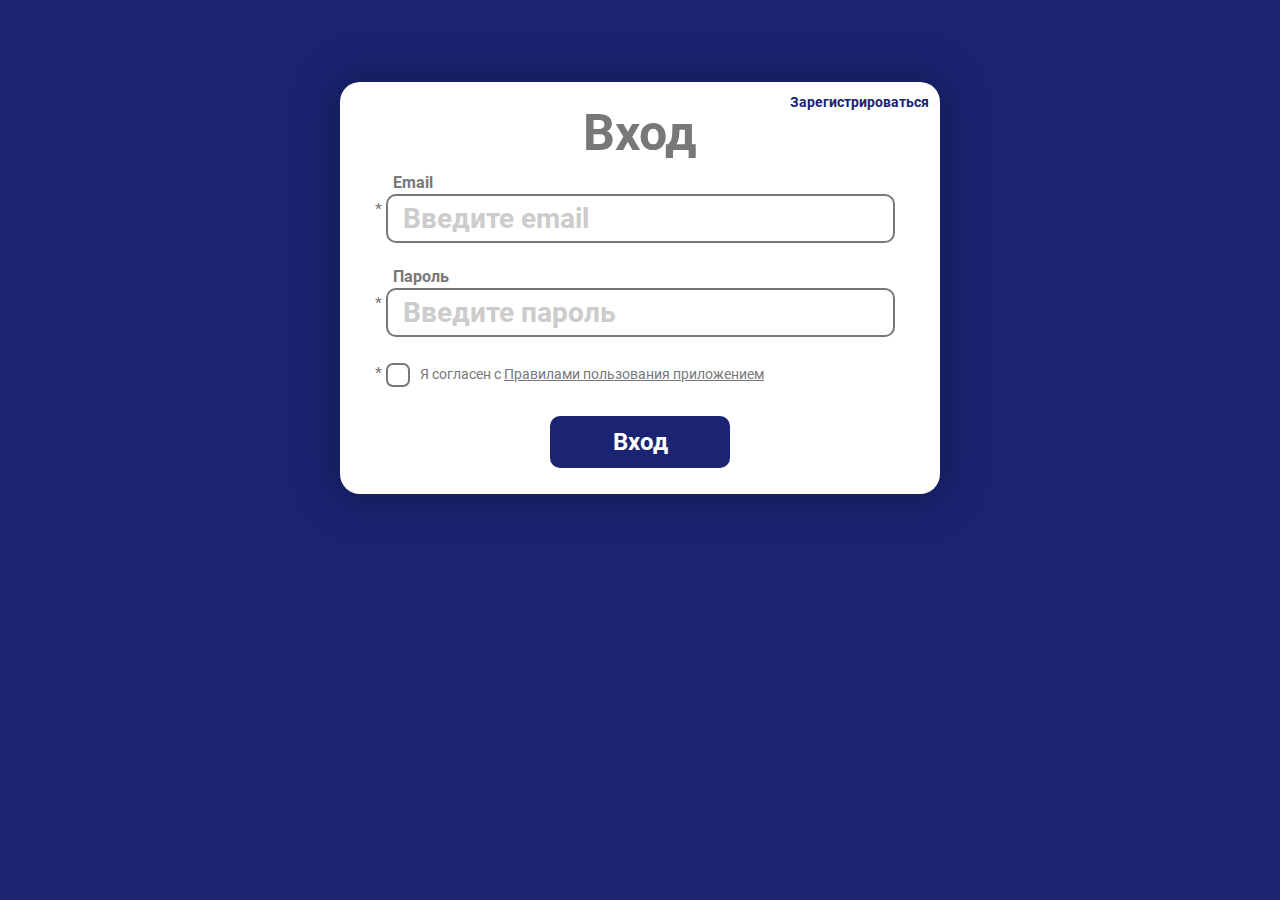
<file: pages/index.html>
<!DOCTYPE html>
<html lang="ru">
  <head>
    <meta charset="UTF-8" />
    <meta
      content="width=device-width, initial-scale=1.0"
      name="viewport"
    />
    <title>Вход</title>
    <link
      href="../favicon.ico"
      rel="icon"
      type="image/x-icon"
    />
    <link
      href="../styles/reset.css"
      rel="stylesheet"
    />
    <link
      href="../styles/fonts.css"
      rel="stylesheet"
    />
    <link
      href="../styles/style.css"
      rel="stylesheet"
    />
  </head>
  <body class="page">
    <div
      class="auth auth_inactive"
      id="form-sign-up"
    >
      <button
        class="auth__toggle"
        id="toggle-sign-up"
      >
        Авторизироваться
      </button>

      <h2 class="auth__title">Регистрация</h2>

      <form class="auth__form">
        <div class="auth__form-field">
          <p class="auth__form-name">Email</p>

          <label class="auth__form-label">
            <input
              autocomplete="on"
              class="auth__form-input auth__form-info"
              id="email-sign-up"
              placeholder="Введите email"
              type="email"
            />
          </label>

          <p class="auth__form-error"></p>
        </div>

        <div class="auth__form-field">
          <p class="auth__form-name">Пароль</p>

          <label class="auth__form-label">
            <input
              autocomplete="on"
              class="auth__form-input auth__form-info"
              id="password-sign-up"
              placeholder="Введите пароль"
              type="password"
          /></label>

          <p class="auth__form-error"></p>
        </div>

        <div class="auth__form-field">
          <p class="auth__form-name"></p>

          <label class="auth__form-label">
            <input
              class="auth__form-checkbox auth__form-info"
              id="checkbox-sign-up"
              type="checkbox"
            />

            <div class="auth__form-checkmark"></div>

            <span class="auth__form-consent">
              Я согласен получать обновления на почту
            </span>
          </label>

          <p class="auth__form-error"></p>
        </div>

        <input
          class="auth__form-submit"
          id="sign-up"
          type="submit"
          value="Регистрация"
        />
      </form>
    </div>

    <div
      class="auth"
      id="form-login"
    >
      <button
        class="auth__toggle"
        id="toggle-login"
      >
        Зарегистрироваться
      </button>

      <h2 class="auth__title">Вход</h2>

      <form class="auth__form">
        <div class="auth__form-field">
          <p class="auth__form-name">Email</p>

          <label class="auth__form-label">
            <input
              autocomplete="on"
              class="auth__form-input auth__form-info"
              id="email-login"
              placeholder="Введите email"
              type="email"
            />
          </label>

          <p class="auth__form-error"></p>
        </div>

        <div class="auth__form-field">
          <p class="auth__form-name">Пароль</p>

          <label class="auth__form-label">
            <input
              autocomplete="on"
              class="auth__form-input auth__form-info"
              id="password-login"
              placeholder="Введите пароль"
              type="password"
          /></label>

          <p class="auth__form-error"></p>
        </div>

        <div class="auth__form-field">
          <p class="auth__form-name"></p>

          <label class="auth__form-label">
            <input
              class="auth__form-checkbox auth__form-info"
              id="checkbox-login"
              type="checkbox"
            />

            <div class="auth__form-checkmark"></div>

            <span class="auth__form-consent">
              Я согласен с
              <a
                class="auth__form-rules"
                href="."
              >
                Правилами пользования приложением
              </a>
            </span>
          </label>

          <p class="auth__form-error"></p>
        </div>

        <input
          class="auth__form-submit"
          id="login"
          type="submit"
          value="Вход"
        />
      </form>
    </div>

    <script src="../script.js"></script>
  </body>
</html>
</file>
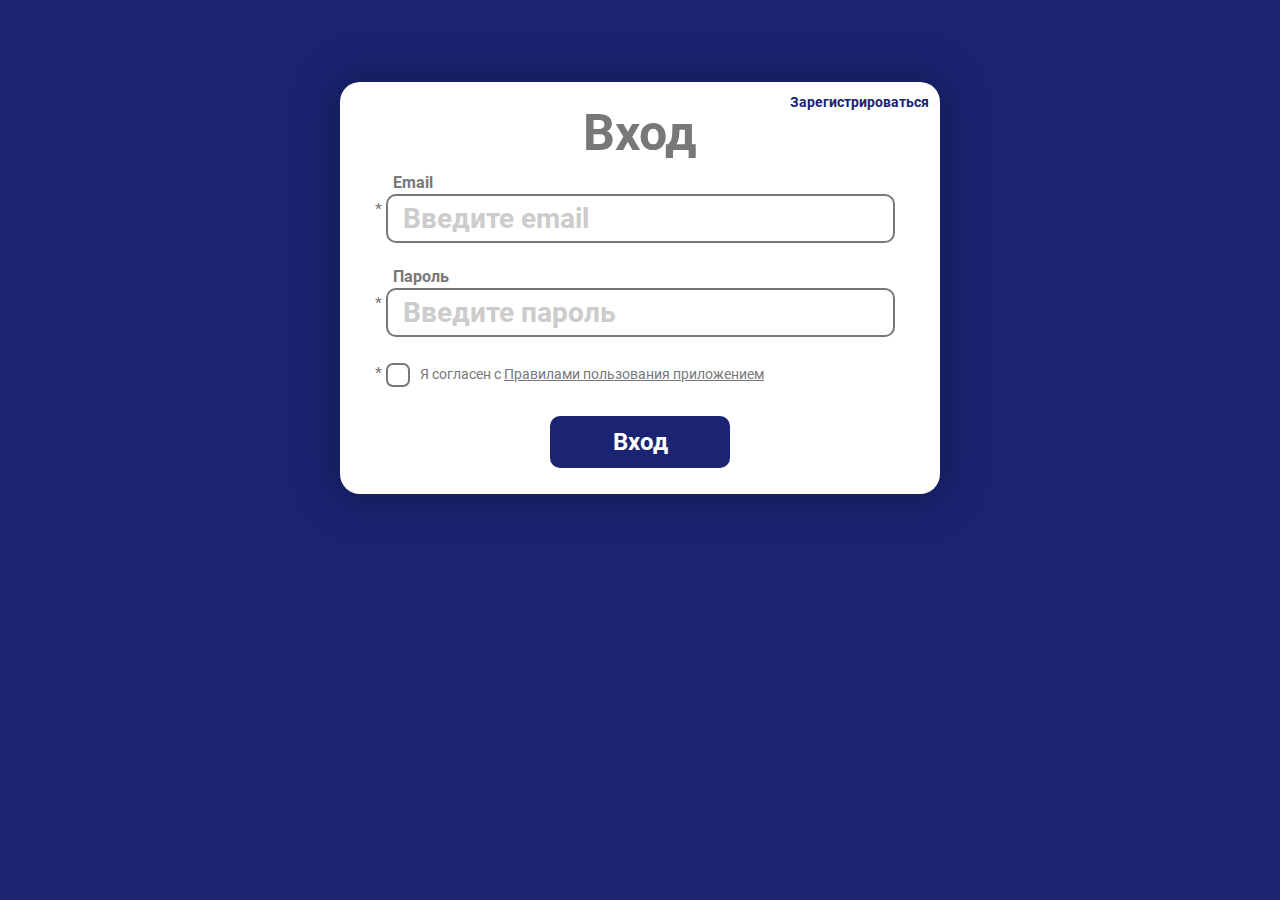
<file: pages/main.html>
<!DOCTYPE html>
<html lang="ru">
  <head>
    <meta charset="UTF-8" />
    <meta
      content="width=device-width, initial-scale=1.0"
      name="viewport"
    />
    <title>Добро пожаловать!</title>
    <link
      href="../favicon.ico"
      rel="icon"
      type="image/x-icon"
    />
    <link
      href="../styles/reset.css"
      rel="stylesheet"
    />
    <link
      href="../styles/fonts.css"
      rel="stylesheet"
    />
    <link
      href="../styles/style.css"
      rel="stylesheet"
    />
  </head>
  <body class="page">
    <div class="auth">
      <button
        class="auth__toggle"
        onclick="localStorage.setItem('isUserLoggedIn', 'false');

    location.reload();"
      >
        Выйти
      </button>

      <h2 class="auth__title">Добро пожаловать!</h2>

      <button
        class="auth__toggle"
        onclick="localStorage.clear();

    location.reload();"
        style="margin-bottom: 10px; color: #cb2424"
      >
        Удалить аккаунт
      </button>
    </div>

    <script>
      const isUserLoggedIn = !!localStorage.getItem('isUserLoggedIn');

      if (!isUserLoggedIn) {
        document.location.href = './index.html';
      }
    </script>
  </body>
</html>
</file>
<file: styles/fonts.css>
@font-face {
  font-family: 'Roboto';
  font-weight: 400;
  font-style: normal;
  src: url('../fonts/Roboto-Regular.eot');
  src: url('../fonts/Roboto-Regular.eot?#iefix') format('embedded-opentype'),
    url('../fonts/Roboto-Regular.woff') format('woff'),
    url('../fonts/Roboto-Regular.ttf') format('truetype');
}

@font-face {
  font-family: 'Roboto';
  font-weight: 500;
  font-style: normal;
  src: url('../fonts/Roboto-Medium.eot');
  src: url('../fonts/Roboto-Medium.eot?#iefix') format('embedded-opentype'),
    url('../fonts/Roboto-Medium.woff') format('woff'),
    url('../fonts/Roboto-Medium.ttf') format('truetype');
}

@font-face {
  font-family: 'Roboto';
  font-weight: 700;
  font-style: normal;
  src: url('../fonts/Roboto-Bold.eot');
  src: url('../fonts/Roboto-Bold.eot?#iefix') format('embedded-opentype'),
    url('../fonts/Roboto-Bold.woff') format('woff'),
    url('../fonts/Roboto-Bold.ttf') format('truetype');
}
</file>
<file: styles/style.css>
* {
  box-sizing: border-box;
  font-family: Roboto, sans-serif;
  color: #787878;
}
*::-moz-selection {
  color: white;
  background: #1b2473;
}
*::selection {
  color: white;
  background: #1b2473;
}

.page {
  background-color: #1b2473;
}

.auth {
  display: flex;
  flex-direction: column;
  align-items: center;
  width: 600px;
  margin: 82px auto 0;
  border-radius: 20px;
  background-color: white;
  box-shadow: 0 0 40px 10px rgba(0, 0, 0, 0.2509803922);
}
.auth_inactive {
  display: none;
}
.auth__toggle {
  align-self: flex-end;
  height: 15px;
  margin: 11px 5px 0 0;
  font-size: 14px;
  font-weight: 700;
  line-height: 16px;
  color: #1b2473;
  border: none;
  background: none;
  cursor: pointer;
  -webkit-user-select: text;
     -moz-user-select: text;
          user-select: text;
}
.auth__title {
  margin-bottom: 4px;
  font-size: 50px;
}
.auth__form-field:nth-child(2) {
  margin: 26px 0;
}
.auth__form-name {
  margin: 13px 0 3px 8px;
  font-weight: 700;
}
.auth__form-label {
  margin-left: -10px;
}
.auth__form-label::before {
  content: "*";
}
.auth__form-field:nth-child(-n+2) .auth__form-label::before {
  position: relative;
  bottom: 13px;
}
.auth__form-input {
  width: 509px;
  padding: 5px 0 4px 15px;
  font-size: 28px;
  font-weight: 700;
  line-height: 36px;
  border: 2px solid #787878;
  border-radius: 10px;
  background-color: white;
}
.auth__form-input::-moz-placeholder {
  color: #ccc;
}
.auth__form-input::placeholder {
  color: #ccc;
}
.auth__form-checkbox {
  position: absolute;
  opacity: 0;
}
.auth__form-checkmark {
  position: relative;
  display: inline-block;
  width: 24px;
  height: 24px;
  vertical-align: middle;
  border: 2px solid #787878;
  border-radius: 7px;
  cursor: pointer;
}
.auth__form-checkmark::after {
  position: absolute;
  inset: 1px auto auto 7px;
  width: 5px;
  height: 10px;
  transform: rotate(45deg);
  opacity: 0;
  border: solid #787878;
  border-width: 0 3px 3px 0;
  content: "";
}
.auth__form-checkbox:checked + .auth__form-checkmark:after {
  opacity: 1;
}
.auth__form-consent {
  margin-left: 6px;
  font-size: 14px;
}
.auth__form-rules {
  text-decoration: underline;
}
.auth__form-error-color {
  color: #cb2424;
}
.auth__form-error-border {
  border: 2px solid #cb2424;
}
.auth__form-error {
  position: absolute;
  font-size: 10px;
  font-weight: 500;
  line-height: 16px;
  color: #cb2424;
}
.auth__form-submit {
  display: block;
  width: 180px;
  height: 52px;
  margin: 29px auto 26px;
  padding: 0;
  font-size: 24px;
  font-weight: 700;
  line-height: 16px;
  color: white;
  border: none;
  border-radius: 10px;
  background: #1b2473 none;
}/*# sourceMappingURL=style.css.map */
</file>
